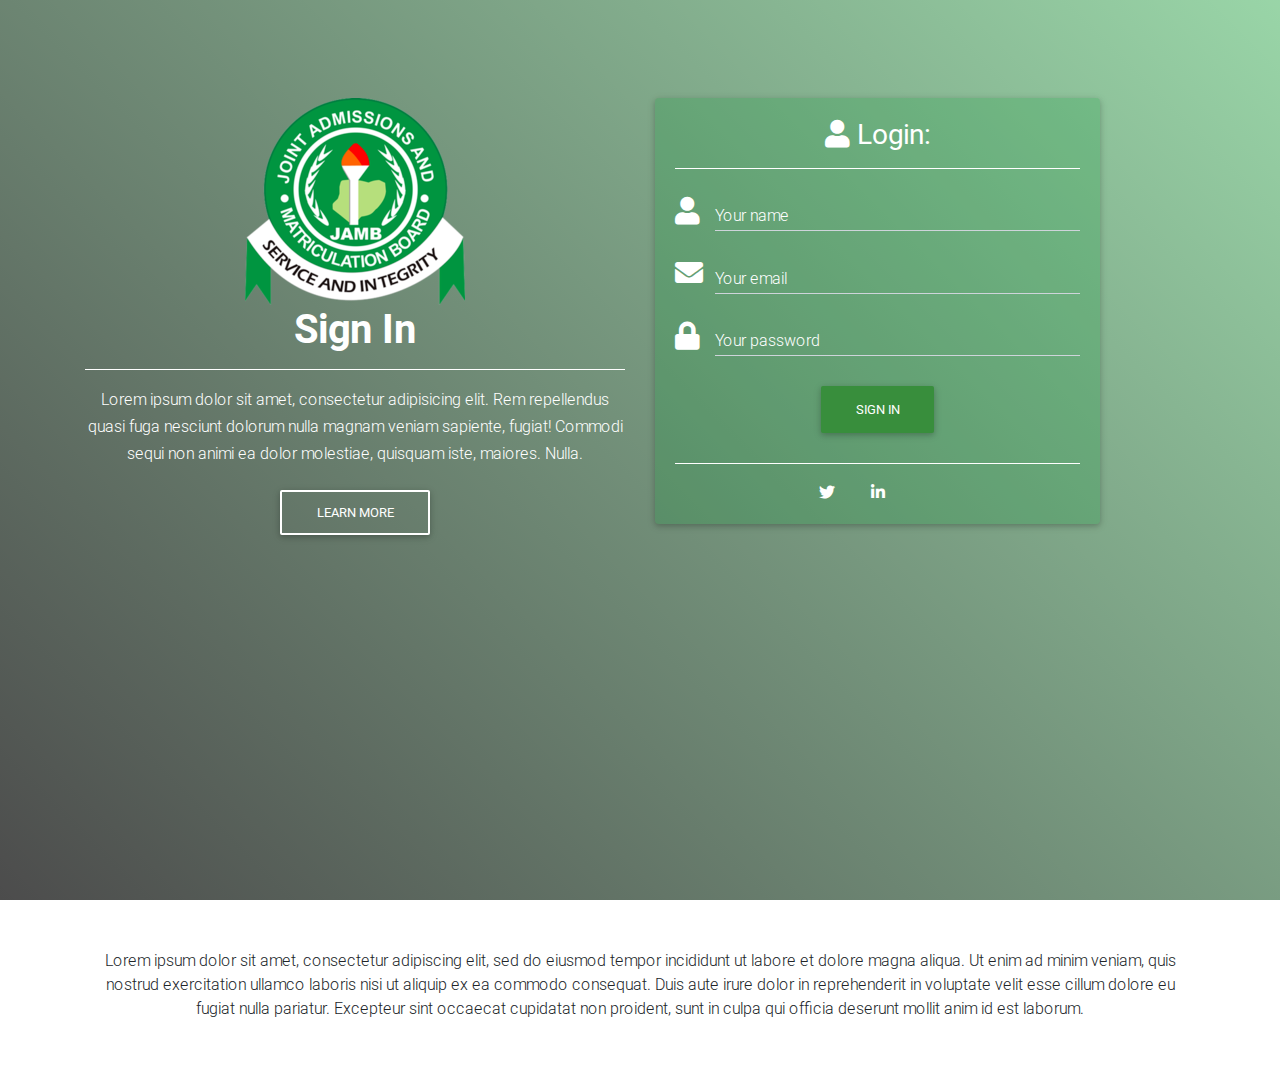
<file: index.html>
<!DOCTYPE html>
<html lang="en">

<head>
  <meta charset="utf-8">
  <meta name="viewport" content="width=device-width, initial-scale=1, shrink-to-fit=no">
  <meta http-equiv="x-ua-compatible" content="ie=edge">
  <title>Jamb Entries Demo</title>
  <!-- Font Awesome -->
  <link rel="stylesheet" href="https://use.fontawesome.com/releases/v5.7.0/css/all.css">
  <!-- Bootstrap core CSS -->
  <link href="css/bootstrap.min.css" rel="stylesheet">
  <!-- Material Design Bootstrap -->
  <link href="css/mdb.min.css" rel="stylesheet">
  <!-- Your custom styles (optional) -->
  <link href="css/style.css" rel="stylesheet">
</head>

<body>

  <!-- Start your project here-->

  <body>

    <header>
      <!-- Full Page Intro -->
      <div class="view">

        <!-- Mask & flexbox options-->
        <div class="mask rgba-gradient align-items-center">
          <!-- Content -->

          <div class="container" style="padding-top:50px;">
            <!--Grid row-->
            <div class="row mt-5">
              <!--Grid column-->
              <div class="col-md-6 mb-5 mt-md-0 mt-5 white-text text-center text-md-center">
                <img src="img/Official_JAMB_logo.png" class=" mx-auto d-block">
                <h1 class="h1-responsive font-weight-bold wow fadeInLeft" data-wow-delay="0.3s">Sign In </h1>
                <hr class="hr-light wow fadeInLeft" data-wow-delay="0.3s">
                <h6 class="mb-3 wow fadeInLeft" data-wow-delay="0.3s">Lorem ipsum dolor sit amet, consectetur adipisicing
                  elit. Rem repellendus quasi fuga nesciunt dolorum nulla magnam veniam sapiente, fugiat! Commodi sequi non
                  animi ea dolor molestiae, quisquam iste, maiores. Nulla.</h6>
                <a class="btn btn-outline-white wow fadeInLeft" data-wow-delay="0.3s">Learn more</a>
              </div>
              <!--Grid column-->
              <!--Grid column-->
              <div class="col-md-6 col-xl-5 mb-4">
                <!--Form-->
                <div class="card wow fadeInRight" data-wow-delay="0.3s">
                  <div class="card-body">
                    <!--Header-->
                    <div class="text-center">
                      <h3 class="white-text">
                        <i class="fas fa-user white-text"></i> Login:</h3>
                      <hr class="hr-light">
                    </div>
                    <!--Body-->
                    <div class="md-form">
                      <i class="fas fa-user prefix white-text active"></i>
                      <input type="text" id="form3" class="white-text form-control">
                      <label for="form3" class="active">Your name</label>
                    </div>
                    <div class="md-form">
                      <i class="fas fa-envelope prefix white-text active"></i>
                      <input type="email" id="form2" class="white-text form-control">
                      <label for="form2" class="active">Your email</label>
                    </div>
                    <div class="md-form">
                      <i class="fas fa-lock prefix white-text active"></i>
                      <input type="password" id="form4" class="white-text form-control">
                      <label for="form4">Your password</label>
                    </div>
                    <div class="text-center mt-4">
                      <button class="btn btn-green">Sign in</button>
                      <hr class="hr-light mb-3 mt-4">
                      <div class="inline-ul text-center">
                        <a class="p-2 m-2 tw-ic">
                          <i class="fab fa-twitter white-text"></i>
                        </a>
                        <a class="p-2 m-2 li-ic">
                          <i class="fab fa-linkedin-in white-text"> </i>
                        </a>
                        <a class="p-2 m-2 ins-ic">
                          <i class="fas fa-instagram white-text"> </i>
                        </a>
                      </div>
                    </div>
                  </div>
                </div>
                <!--/.Form-->
              </div>
              <!--Grid column-->
            </div>
            <!--Grid row-->
          </div>
          <!-- Content -->
        </div>
        <!-- Mask & flexbox options-->
      </div>
      <!-- Full Page Intro -->
    </header>
    <!-- Main navigation -->
    <!--Main Layout-->
    <main>
      <div class="container">
        <!--Grid row-->
        <div class="row py-5">
          <!--Grid column-->
          <div class="col-md-12 text-center">
            <p>Lorem ipsum dolor sit amet, consectetur adipiscing elit, sed do eiusmod tempor incididunt ut labore et dolore
              magna aliqua. Ut enim ad minim veniam, quis nostrud exercitation ullamco laboris nisi ut aliquip ex ea commodo
              consequat. Duis aute irure dolor in reprehenderit in voluptate velit esse cillum dolore eu fugiat nulla pariatur.
              Excepteur sint occaecat cupidatat non proident, sunt in culpa qui officia deserunt mollit anim id est laborum.</p>
          </div>
          <!--Grid column-->
        </div>
        <!--Grid row-->
      </div>
    </main>
    <!--Main Layout-->

  </body>
  <!-- /Start your project here-->

  <!-- SCRIPTS -->
  <!-- JQuery -->
  <script type="text/javascript" src="js/jquery-3.3.1.min.js"></script>
  <!-- Bootstrap tooltips -->
  <script type="text/javascript" src="js/popper.min.js"></script>
  <!-- Bootstrap core JavaScript -->
  <script type="text/javascript" src="js/bootstrap.min.js"></script>
  <!-- MDB core JavaScript -->
  <script type="text/javascript" src="js/mdb.js"></script>
  <script type="text/javascript" src="js/jamb.js"></script>
</body>

</html>
</file>
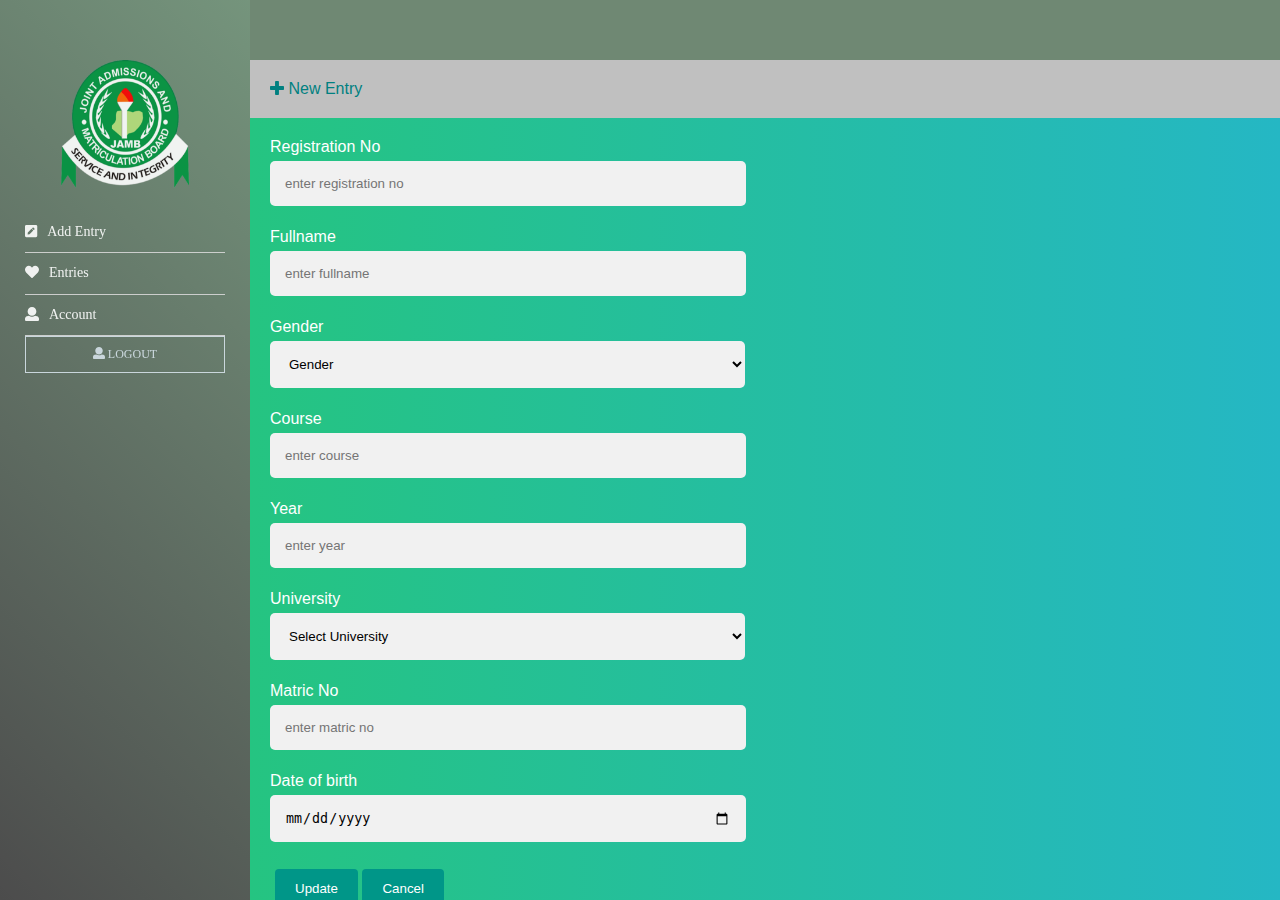
<file: dashboard/compose.html>
<!DOCTYPE html>
<html lang="en">

<head>
  <meta charset="UTF-8" />
  <meta name="viewport" content="width=device-width, initial-scale=1.0" />
  <meta http-equiv="X-UA-Compatible" content="ie=edge" />
  <title>Jamb | Compose Entries</title>
  <link rel="stylesheet" href="public/css/sidebar.css" type="text/css" />
  <link rel="stylesheet" href="public/css/userFeedback.css" type="text/css" />
  <script src="public/js/font-awesome.js"></script>
</head>

<body>
  <!-- Vertical sidebar -->
  <div class="sidebar_menu" id="mySidenav">
    <a href="javascript:void(0)" class="closebtn" onclick="closeNav()">&times;</a>

    <div class="nav_image">
      <img src="public/img/Official_JAMB_logo.png" id="passport" class="avater" /><br />
    </div>

    <ul class="navigation_section">
      <a href="compose.html">
        <li class="navigation_item"><i class="fa fa-pen-square navigation_item-i"></i>Add Entry</li>
      </a>
      <a href="dashboard.html">
        <li class="navigation_item"><i class="fa fa-heart navigation_item-i"></i>Entries</li>
      </a>
      <a href="">
        <li class="navigation_item"><i class="fa fa-user navigation_item-i"></i>Account</li>
      </a>
      <li>
        <button class="icon-btn" id="logout">
          <h1 class="boxed_item boxed_item_smaller signup"><i class="fa fa-user"></i> LOGOUT</h1>
        </button>
      </li>
    </ul>
  </div>
  <main>
    <section class="container" id="container">
      <div class="mobile-nav"><span class="mobile_menu_icon" onclick="openNav()">&#9776;</span></div>
      <nav class="top-menu"><i class="fa fa-plus"></i> New Entry</nav>

      <div class="form-container">
        <form id="compose">
          <label for="title">Registration No</label><br />
          <input type="text" id="title" name="reg-no" placeholder="enter registration no" pattern=".{4,20}" title="Reg-no should be 4 to 20 characters"
            style="width:45%;" /><br />
          <label for="fullname">Fullname</label><br />
          <input type="text" id="title" name="fullname" placeholder="enter fullname" pattern=".{4,30}" title="Fullname should be 4 to 30 characters"
            style="width:45%;" /><br />
          <label for="fullname">Gender</label><br />
          <select style="width:48%;">
            <option selected disabled>Gender</option>
            <option>M</option>
            <option>F</option>
          </select>
          <br />
          <label for="course">Course</label><br />
          <input type="text" id="course" name="fullname" placeholder="enter course" pattern=".{4,40}" title="Course should be 4 to 40 characters"
            style="width:45%;" /><br />

          <label for="year">Year</label><br />
          <input type="text" id="year" name="fullname" placeholder="enter year" pattern="[0-9]{4}" title="Course should be 4 to 40 characters"
            style="width:45%;" /><br />

          <label for="University">University</label><br />
          <select style="width:48%;">
            <option selected disabled>Select University</option>
            <option>KASU</option>
            <option>A.B.U</option>
            <option>UNILAG</option>
            <option>UNIPORT</option>
            <option>UNIBEN</option>
          </select>
          <br />

          <label for="matric">Matric No</label><br />
          <input type="text" id="matric" name="fullname" placeholder="enter matric no" pattern=".{4,20}" title="Matric should be 4 to 20 characters"
            style="width:45%;" /><br />

          <label for="date">Date of birth</label> <br /><input type="date" id="date" name="date" style="width:45%;" /><br
          />
          <div class="inline-btn">
            <input type="submit" value="Update" />
            <input type="button" class="cancel-btn" value="Cancel" onclick="cancelEdit()" />
          </div>
        </form>
      </div>
    </section>
    <div id="myModal" class="loader-box">
      <div class="info-content">
        <p><i class="fa fa-check teal"></i> Saved successfully</p>
      </div>
    </div>
  </main>
</body>

</html>

<!-- Jquery library -->
<script src="public/jquery/jquery-2.1.1.min.js"></script>
<script src="public/js/myDiary.js"></script>
<script src="public/js/logout.js"></script>
</file>
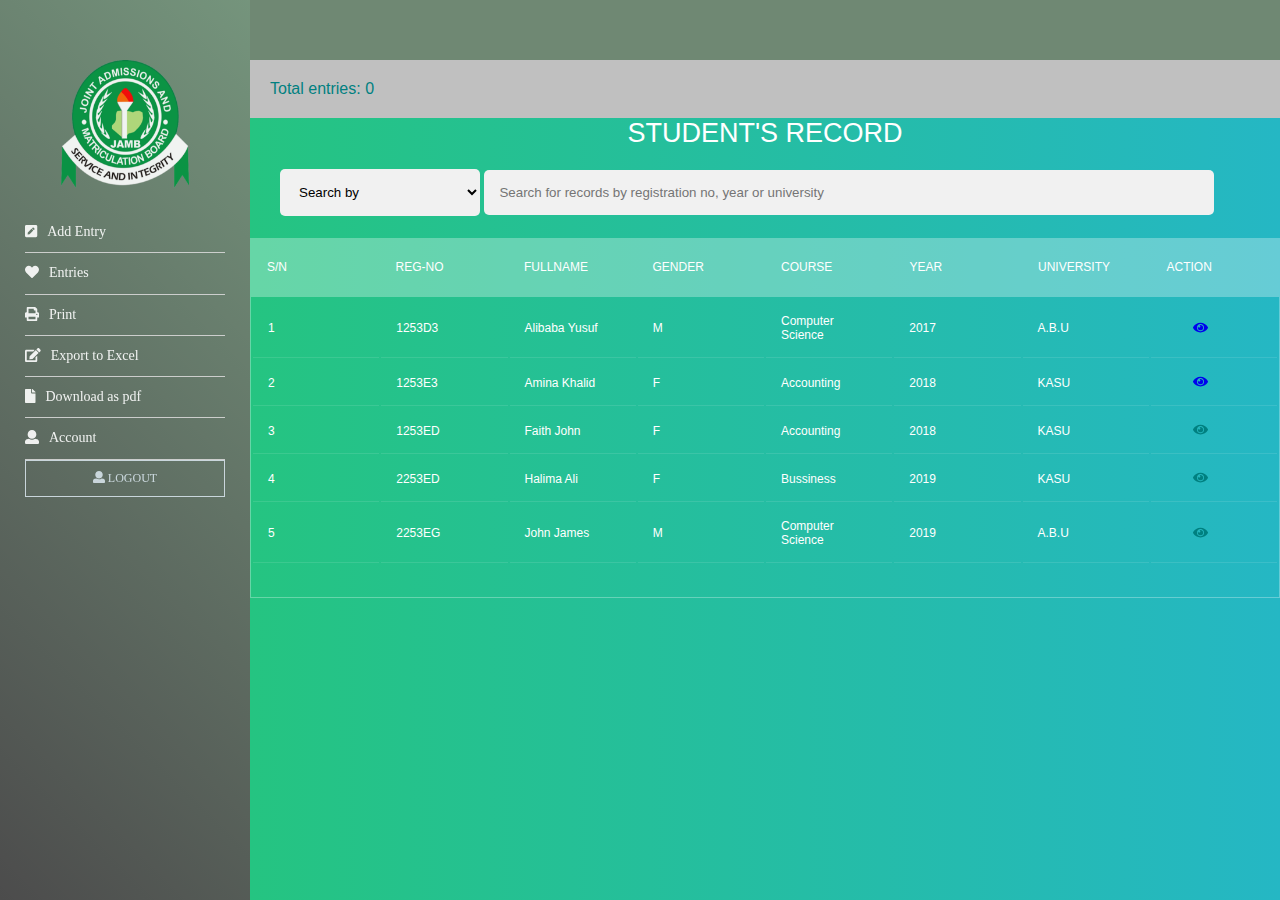
<file: dashboard/dashboard.html>
<!DOCTYPE html>
<html lang="en">

<head>
  <meta charset="UTF-8" />
  <meta name="viewport" content="width=device-width, initial-scale=1.0" />
  <meta http-equiv="X-UA-Compatible" content="ie=edge" />
  <title>Jamb | Student entries</title>
  <link rel="stylesheet" href="public/css/sidebar.css" type="text/css" />
  <script src="public/js/font-awesome.js"></script>
</head>

<body>
  <!-- Vertical sidebar -->
  <div class="sidebar_menu" id="mySidenav">
    <a href="javascript:void(0)" class="closebtn" onclick="closeNav()">&times;</a>

    <div class="nav_image">
      <img src="public/img/Official_JAMB_logo.png" id="passport" class="avater" /><br />
    </div>

    <ul class="navigation_section">
      <a href="compose.html">
        <li class="navigation_item"><i class="fa fa-pen-square navigation_item-i"></i>Add Entry</li>
      </a>
      <a href="dashboard.html">
        <li class="navigation_item"><i class="fa fa-heart navigation_item-i"></i>Entries</li>
      </a>
      <a href="">
        <li class="navigation_item"><i class="fa fa-print navigation_item-i"></i>Print</li>
      </a>
      <a href="">
        <li class="navigation_item"><i class="fa fa-edit navigation_item-i"></i>Export to Excel</li>
      </a>
      <a href="">
        <li class="navigation_item"><i class="fa fa-file navigation_item-i"></i>Download as pdf</li>
      </a>
      <a href="">
        <li class="navigation_item"><i class="fa fa-user navigation_item-i"></i>Account</li>
      </a>
      <li>
        <button class="icon-btn" id="logout">
          <h1 class="boxed_item boxed_item_smaller signup"><i class="fa fa-user"></i> LOGOUT</h1>
        </button>
      </li>
    </ul>
  </div>
  <main>
    <section class="container" id="container">
      <div class="mobile-nav"><span class="mobile_menu_icon" onclick="openNav()">&#9776;</span></div>
      <nav class="top-menu" id="total-entries">Total entries: 0</nav>
      <h3 id="entry-table-heading">Student's Record</h3>
      <div class="" style="display:inline-block;">
        <select style="width:200px; margin-left:30px;" id="searchOption">
          <option selected disabled>Search by</option>
          <option>Reg-no</option>
          <option>Year</option>
          <option>University</option>
        </select>
        <input type="text" id="mySearch" onkeyup="mySearch()" placeholder="Search for records by registration no, year or university"
          style="width:700px;">
      </div>
      <div class="tbl-header">
        <table>
          <thead>
            <tr>
              <th>S/N</th>
              <th>Reg-no</th>
              <th>Fullname</th>
              <th>Gender</th>
              <th>Course</th>
              <th>Year</th>
              <th>University</th>
              <th>Action</th>
            </tr>
          </thead>
        </table>
      </div>

      <div class="tbl-content">
        <table>
          <tbody id="tbody">
            <tr>
              <td>1</td>
              <td>1253D3</td>
              <td>Alibaba Yusuf</td>
              <td>M</td>
              <td>Computer Science</td>
              <td>2017</td>
              <td>A.B.U</td>
              <td><a href="detail.html"><button class="icon-btn"><i class="fa fa-eye"></i></a></button></td>
            </tr>
            <tr>
              <td>2</td>
              <td>1253E3</td>
              <td>Amina Khalid</td>
              <td>F</td>
              <td>Accounting</td>
              <td>2018</td>
              <td>KASU</td>
              <td><a href="detail.html"><button class="icon-btn"><i class="fa fa-eye"></i></a></button></td>
            </tr>
            <tr>
              <td>3</td>
              <td>1253ED</td>
              <td>Faith John</td>
              <td>F</td>
              <td>Accounting</td>
              <td>2018</td>
              <td>KASU</td>
              <td><button class="icon-btn"><i class="fa fa-eye"></i></button></td>
            </tr>
            <tr>
              <td>4</td>
              <td>2253ED</td>
              <td>Halima Ali</td>
              <td>F</td>
              <td>Bussiness</td>
              <td>2019</td>
              <td>KASU</td>
              <td><button class="icon-btn"><i class="fa fa-eye"></i></button></td>
            </tr>
            <tr>
              <td>5</td>
              <td>2253EG</td>
              <td>John James</td>
              <td>M</td>
              <td>Computer Science</td>
              <td>2019</td>
              <td>A.B.U</td>
              <td><button class="icon-btn"><i class="fa fa-eye"></i></button></td>
            </tr>
          </tbody>
        </table>
      </div>
    </section>
  </main>
</body>

</html>

<!-- Jquery library -->
<script src="public/jquery/jquery-2.1.1.min.js"></script>
<script src="public/js/myDiary.js"></script>
<script src="public/js/search.js"></script>
</file>
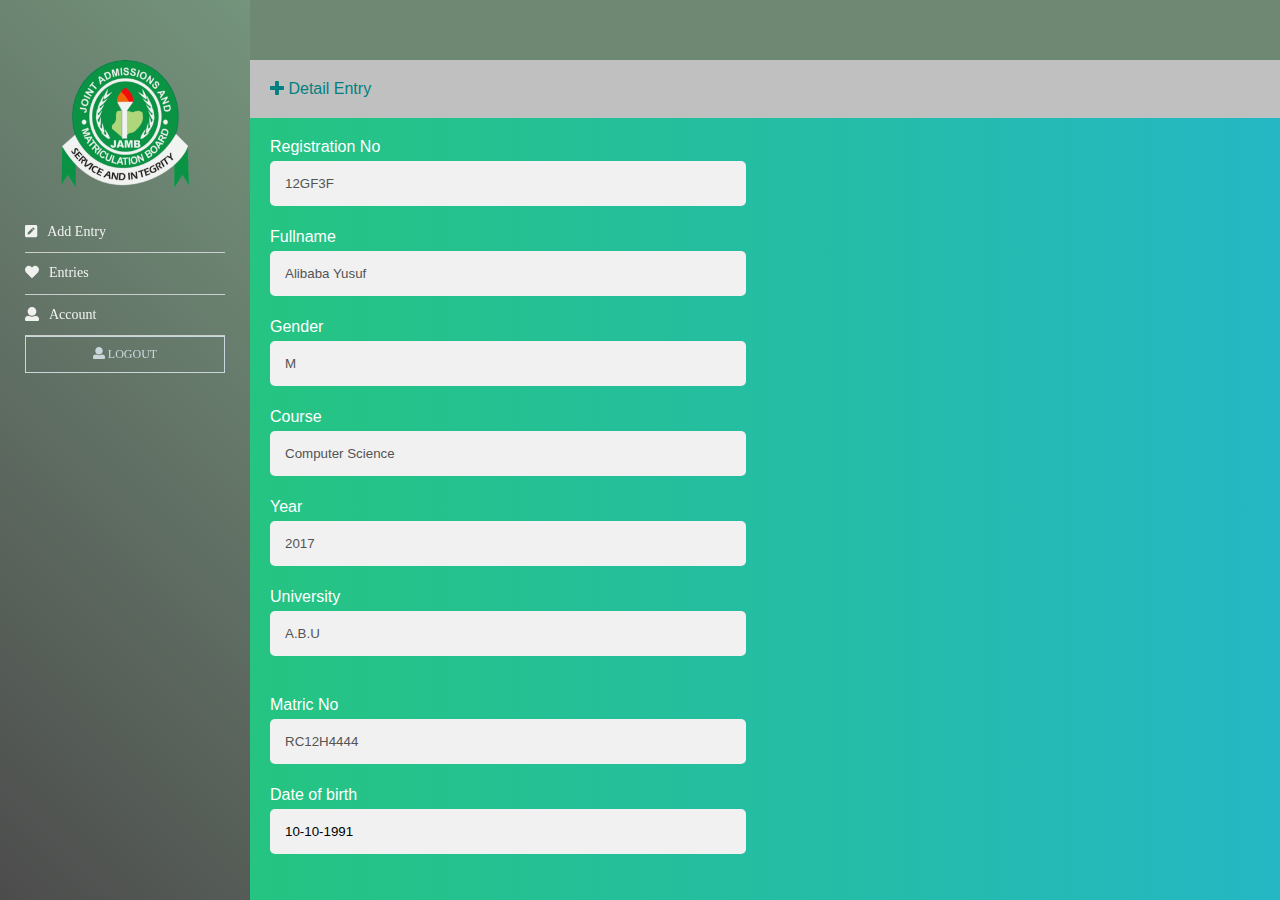
<file: dashboard/detail.html>
<!DOCTYPE html>
<html lang="en">

<head>
  <meta charset="UTF-8" />
  <meta name="viewport" content="width=device-width, initial-scale=1.0" />
  <meta http-equiv="X-UA-Compatible" content="ie=edge" />
  <title>Jamb | Compose Entries</title>
  <link rel="stylesheet" href="public/css/sidebar.css" type="text/css" />
  <link rel="stylesheet" href="public/css/userFeedback.css" type="text/css" />
  <script src="public/js/font-awesome.js"></script>
</head>

<body>
  <!-- Vertical sidebar -->
  <div class="sidebar_menu" id="mySidenav">
    <a href="javascript:void(0)" class="closebtn" onclick="closeNav()">&times;</a>

    <div class="nav_image">
      <img src="public/img/Official_JAMB_logo.png" id="passport" class="avater" /><br />
    </div>

    <ul class="navigation_section">
      <a href="compose.html">
        <li class="navigation_item"><i class="fa fa-pen-square navigation_item-i"></i>Add Entry</li>
      </a>
      <a href="dashboard.html">
        <li class="navigation_item"><i class="fa fa-heart navigation_item-i"></i>Entries</li>
      </a>
      <a href="">
        <li class="navigation_item"><i class="fa fa-user navigation_item-i"></i>Account</li>
      </a>
      <li>
        <button class="icon-btn" id="logout">
          <h1 class="boxed_item boxed_item_smaller signup"><i class="fa fa-user"></i> LOGOUT</h1>
        </button>
      </li>
    </ul>
  </div>
  <main>
    <section class="container" id="container">
      <div class="mobile-nav"><span class="mobile_menu_icon" onclick="openNav()">&#9776;</span></div>
      <nav class="top-menu"><i class="fa fa-plus"></i> Detail Entry</nav>

      <div class="form-container">
        <form id="compose">
          <label for="title">Registration No</label><br />
          <input type="text" id="title" value="12GF3F" name="reg-no" disabled style="width:45%;" /><br />
          <label for="fullname">Fullname</label><br />
          <input type="text" id="title" name="fullname" value="Alibaba Yusuf" disabled style="width:45%;" /><br />
          <label for="gender">Gender</label><br />
          <input type="text" id="title" value="M" name="gender" disabled style="width:45%;" />
          <br />
          <label for="course">Course</label><br />
          <input type="text" id="course" name="course" value="Computer Science" disabled style="width:45%;" /><br />

          <label for="year">Year</label><br />
          <input type="text" id="year" value="2017" name="fullname" disabled style="width:45%;" /><br />

          <label for="university">University</label><br />
          <input type="text" id="university" value="A.B.U" name="university" disabled style="width:45%;" /><br />
          <br />

          <label for="matric">Matric No</label><br />
          <input type="text" id="matric" value="RC12H4444" name="matric" disabled style="width:45%;" /><br />

          <label for="date">Date of birth</label> <br /><input type="text" id="date" value="10-10-1991" name="date" style="width:45%;"
          /><br />
        </form>
      </div>
    </section>
    <div id="myModal" class="loader-box">
      <div class="info-content">
        <p><i class="fa fa-check teal"></i> Saved successfully</p>
      </div>
    </div>
  </main>
</body>

</html>

<!-- Jquery library -->
<script src="public/jquery/jquery-2.1.1.min.js"></script>
<script src="public/js/myDiary.js"></script>
<script src="public/js/logout.js"></script>
</file>
<file: css/style.css>
html,
body,
header,
.view {
  height: 100%;
}

@media (max-width: 740px) {
  html,
  body,
  header,
  .view {
    height: 1000px;
  }
}
@media (min-width: 800px) and (max-width: 850px) {
  html,
  body,
  header,
  .view {
    height: 650px;
  }
}

.top-nav-collapse {
  background-color: #1b5e20 !important;
}

.navbar:not(.top-nav-collapse) {
  background: transparent !important;
}

@media (max-width: 991px) {
  .navbar:not(.top-nav-collapse) {
    background: #3f51b5 !important;
  }
}

.rgba-gradient {
  background: -webkit-linear-gradient(45deg, rgba(0, 0, 0, 0.7), rgba(0, 150, 36, 0.4) 100%);
}

.card {
  background-color: rgba(0, 150, 45, 0.2);
}

.md-form label {
  color: #ffffff;
}

h6 {
  line-height: 1.7;
}
</file>
<file: dashboard/public/css/sidebar.css>
* {
  margin: 0;
  padding: 0;
  list-style: none;
  text-decoration: none;
}
body {
  background: -webkit-linear-gradient(45deg, rgba(0, 0, 0, 0.7), rgba(0, 150, 36, 0.4) 100%);
}
#logo {
  height: 50px;
  width: 43px;
}

.sidebar_menu {
  position: fixed;
  width: 250px;
  top: 0;
  bottom: 0;
  max-height: 100vh;
  opacity: 0.9;
  transition: all 0.3s ease-in-out;
}

.boxed_item {
  font-family: 'Open Sans';
  font-weight: 200;
  padding: 10px 20px;
  display: inline-block;
  border: solid 2px white;
  box-sizing: border-box;
  font-size: 22px;
  color: white;
  text-align: center;
  margin-top: 70px;
}

.logo_bold {
  font-weight: 800;
  position: relative;
  top: -5px;
}

.logo_title {
  color: white;
  font-family: 'Open Sans';
  font-weight: 200;
  font-size: 12px;
  text-align: center;
  padding: 5px 0;
}

.navigation_section {
  margin: 20px 0;
  display: block;
  width: 200px;
  margin-left: 25px;
}

.navigation_item-i {
  padding-right: 10px;
}
.navigation_item {
  font-weight: 200;
  font-family: 'Open Sans';
  color: white;
  padding: 12px 0px;
  box-sizing: border-box;
  font-size: 14px;
  color: #fff;
  border-bottom: solid 1px #d8d8d8;
  transition: all 0.3s ease-in-out;
  cursor: pointer;
}
.nav_image {
  text-align: center;
  color: #fff;
  margin-top:60px;
}

.navigation_item:hover {
  color: white;
  transition: all 0.3s ease-in-out;
}

.boxed_item_smaller {
  font-size: 12px;
  color: #d5e2e9;
  width: 200px;
  transition: all 0.3s ease-in-out;
  cursor: pointer;
  border-width: 1px;
  border-color: #d5e2e9;
  margin: 0 0 20px 0;
}

.boxed_item_smaller:hover {
  color: #111;
  transition: all 0.3s ease-in-out;
}

.container {
  max-width: 100vw;

  position: relative;
  margin: 0 0px 0px 250px;
  top: 0;
  overflow: auto;
  height: 100vh;

  background: -webkit-linear-gradient(left, #25c481, #25b7c4);
  background: linear-gradient(to right, #25c481, #25b7c4);
  font-family: 'Roboto', sans-serif;
}
.closebtn {
  display: none;
  position: absolute;
  top: 0;
  right: 25px;
  font-size: 36px;
  margin-left: 50px;
  color: #d8d8d8;
}

.inline-btn {
  display: inline-block;
  margin: 5px;
}
.mobile_menu_icon {
  display: none;
  font-size: 30px;
  cursor: pointer;
  margin-right: 5px;
}
.search-style {
  display: inline;
}

.mobile-nav {
  background-color: #6F8873;
  color: white;
  height: 60px;
}

.top-menu {
  background-color: silver;
  color: teal;
  padding: 20px;
}
.top-menu-icon {
  padding-left: 20px;
}

/* Style inputs with type="text", select elements and textareas */
input[type='text'],
[type='date'],
[type='password'],
[type='number'],
select,
textarea {
  width: 98%;
  padding: 15px;
  margin: 5px 0 22px 0;
  display: inline-block;
  border: none;
  background: #f1f1f1;
  resize: vertical;
  border-radius: 5px;
}

input[type='text']:focus,
input[type='date']:focus,
input[type='password']:focus,
input[type='number']:focus,
textarea:focus {
  background-color: #ddd;
  outline: none;
}

/* Style the submit button with a specific background color etc */
input[type='submit'],
.cancel-btn {
  background-color: #009688;
  color: white;
  padding: 12px 20px;
  border: none;
  border-radius: 4px;
  cursor: pointer;
}

/* When moving the mouse over the submit button, add a darker green color */
input[type='submit']:hover {
  background-color: rgb(54, 131, 131);
}

.icon-btn {
  border: none;
  background: transparent;
  cursor: pointer;
  width: 70px;
  color: teal;
}
.view-button:hover {
  color: greenyellow;
}

input[type='file'] {
  display: none;
}

.upload-btn {
  border: 1px solid whitesmoke;
  color: white;
  background-color: transparent;
  padding: 5px 15px;
  border-radius: 8px;
  font-size: 15px;
  cursor: pointer;
}

/* Add a background color and some padding around the form */
.form-container {
  border-radius: 5px;
  background-color: transparent;
  color: #fff;
  padding: 20px;
}
.hide-btn {
  display: none;
}
.avater {
  height: 128px;
  width: 128px;
}
@media screen and (max-width: 550px) {
  /* disable scroll */
  html,
  body {
    margin: 0;
    height: 100%;
    overflow: hidden;
  }
  .container {
    transform: translateX(-250px);
    width: 100vw;
    height: 100vh;
  }

  .sidebar_menu {
    transform: translateX(-250px);
  }
  .mobile_menu_icon {
    display: block;
  }
  .closebtn {
    display: block;
  }
}
@media screen and (max-width: 800px) {
  /* disable scroll */
  html,
  body {
    margin: 0;
    height: 100%;
    overflow: hidden;
  }

  .container {
    transform: translateX(-250px);
    width: 100vw;
    height: 100vh;
  }
  .sidebar_menu {
    transform: translateX(-250px);
  }
  .mobile_menu_icon {
    display: block;
  }
  .closebtn {
    display: block;
  }
}
#entry-table-heading {
  font-size: 27px;
  color: #fff;
  text-transform: uppercase;
  font-weight: 250;
  text-align: center;
  margin-bottom: 15px;
}
table {
  width: 100%;
  table-layout: fixed;
}
.tbl-header {
  background-color: rgba(255, 255, 255, 0.3);
}
.tbl-content {
  height: 300px;
  overflow-x: auto;
  margin-top: 0px;
  border: 1px solid rgba(255, 255, 255, 0.3);
}
th {
  padding: 20px 15px;
  text-align: left;
  font-weight: 500;
  font-size: 12px;
  color: #fff;
  text-transform: uppercase;
}
td {
  padding: 15px;
  text-align: left;
  vertical-align: middle;
  font-weight: 300;
  font-size: 12px;
  color: #fff;
  border-bottom: solid 1px rgba(255, 255, 255, 0.1);
}
</file>
<file: dashboard/public/css/userFeedback.css>
/* The Loader (background) */
.loader-box {
  /* Hidden by default */
  display: none;
  z-index: 1; /* Sit on top */
  left: 0;
  top: 0;
  width: 100%; /* Full width */
  height: 100%; /* Full height */
  overflow: auto; /* Enable scroll if needed */
  background-color: rgb(0, 0, 0); /* Fallback color */
  background-color: rgba(0, 0, 0, 0.4); /* Black w/ opacity */
}

/* Loader Content/Box */
.loader-content,
.info-content,
.confirm-box {
  background-color: #fefefe;
  margin: 15% auto; /* 15% from the top and centered */
  padding: 20px;
  border: 1px solid #888;
  width: 85px;
  border-radius: 20px;
}
.loader-content {
  width: 85px;
}
.info-content {
  width: 170px;
}
.confirm-box {
  width: 310px;
}
/* The Close Button */
.loader {
  border: 8px solid #f3f3f3;
  border-radius: 50%;
  border-top: 8px solid #009688;
  border-bottom: 8px solid #009688;
  width: 60px;
  height: 60px;
  -webkit-animation: spin 2s linear infinite;
  animation: spin 2s linear infinite;
}
.teal {
  color: #009688;
}
.modal-footer {
  text-align: center;
}
.btn {
  margin-top: 5px;
  background: #009688;
  color: #fff;
  width: 70px;
  text-align: center;
  border: none;
  border-radius: 3px;
  padding: 4px;
}
.btn:hover {
  background-color: #fff;
  cursor: pointer;
  border: solid 1px #009688;
  color: #009688;
}

@-webkit-keyframes spin {
  0% {
    -webkit-transform: rotate(0deg);
  }
  100% {
    -webkit-transform: rotate(360deg);
  }
}

@keyframes spin {
  0% {
    transform: rotate(0deg);
  }
  100% {
    transform: rotate(360deg);
  }
}
</file>
